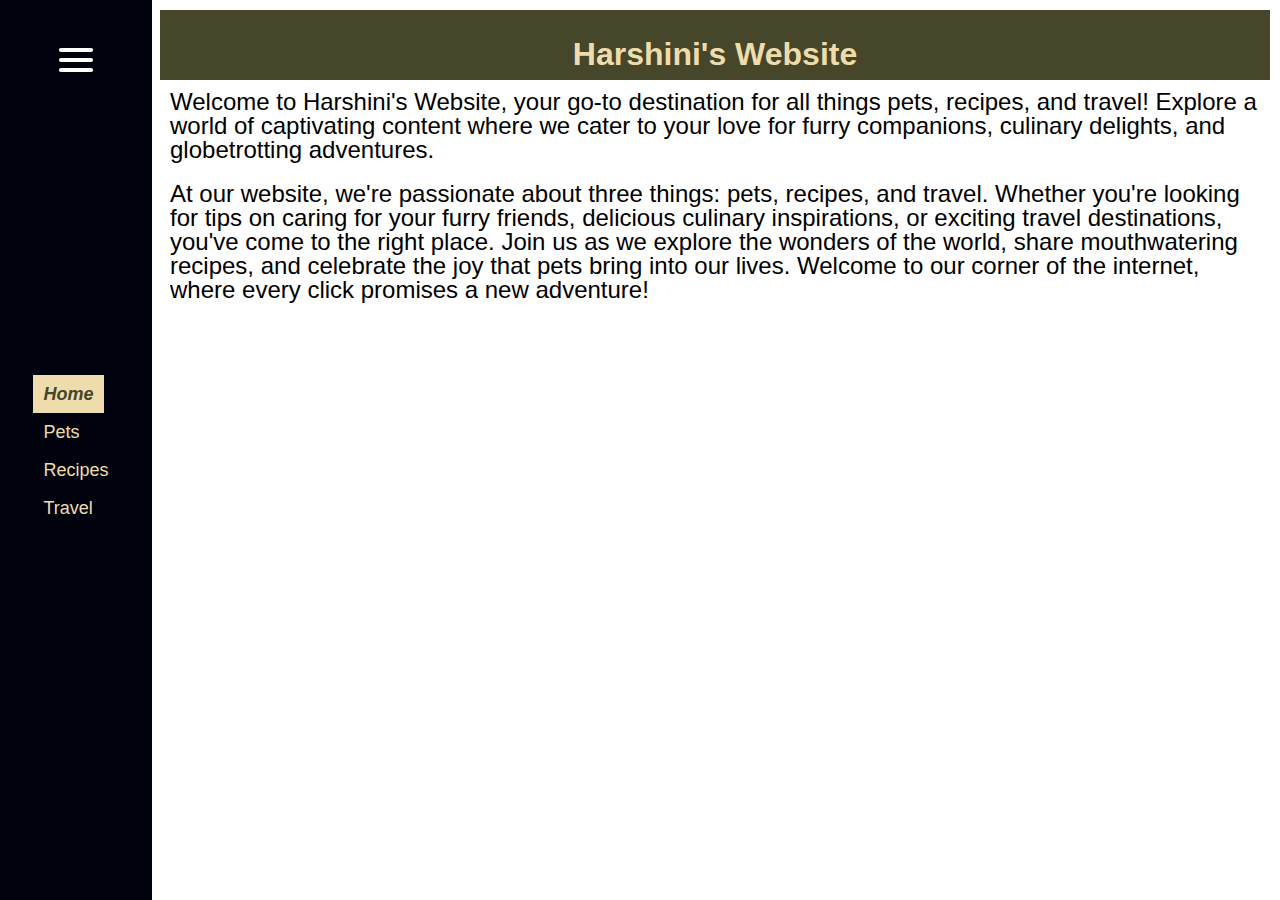
<file: index.html>
<!DOCTYPE html>
<html lang="en">
<head>
    <meta charset="UTF-8">
    <meta name="viewport" content="width=device-width, initial-scale=1.0">
    <title>Harshini's Website</title>
    <link rel="stylesheet" type="text/css" href="css/html5reset.css">
    <link rel="stylesheet" type="text/css" href="css/stylesheet.css">
</head>
<body>
    <a class = "offpage" href = "#main">Skip to Main Content</a>
    <header>
        <nav>
            <button type="button" class="icon">
                <img src="images/icon.svg" alt = "toggle button"/>
            </button>
            <ul>
                <li><a class = "active" href = "index.html">Home</a></li>
                <li><a href = "pets.html">Pets</a></li>
                <li><a href = "recipes.html">Recipes</a></li>
                <li><a href = "travel.html">Travel</a></li>
            </ul>
        </nav>
    </header>
    <main id="main">
        <div class = "scrolling-container">
        <h1>Harshini's Website</h1>
    </div>
        <div>
            <p>Welcome to Harshini's Website, your go-to destination for all things pets, recipes, and travel! Explore a world of captivating content where we cater to your love for furry companions, culinary delights, and globetrotting adventures. </p>
        </div>

        <div>
            <p>At our website, we're passionate about three things: pets, recipes, and travel. Whether you're looking for tips on caring for your furry friends, delicious culinary inspirations, or exciting travel destinations, you've come to the right place. Join us as we explore the wonders of the world, share mouthwatering recipes, and celebrate the joy that pets bring into our lives. Welcome to our corner of the internet, where every click promises a new adventure!</p>
        </div>
    </main>
    <script src="js/script.js"></script>
</body>
</html>
</file>
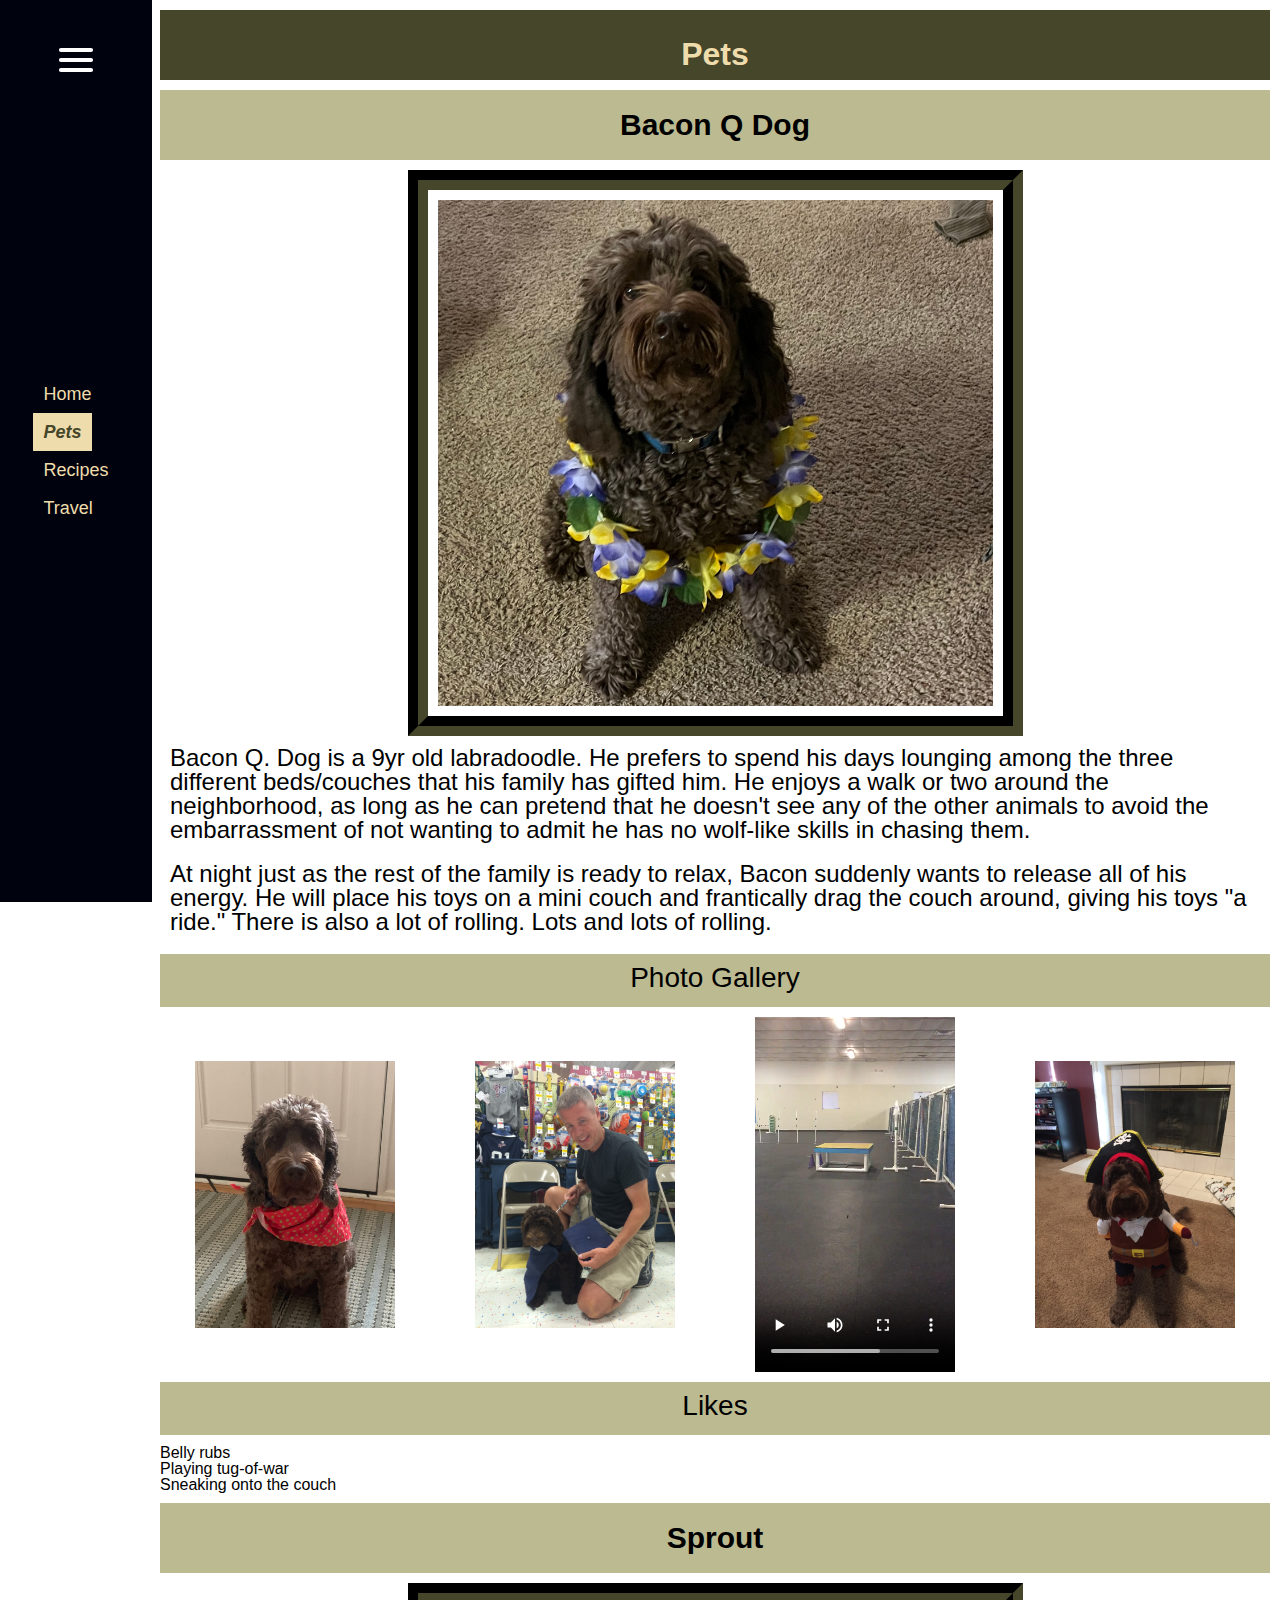
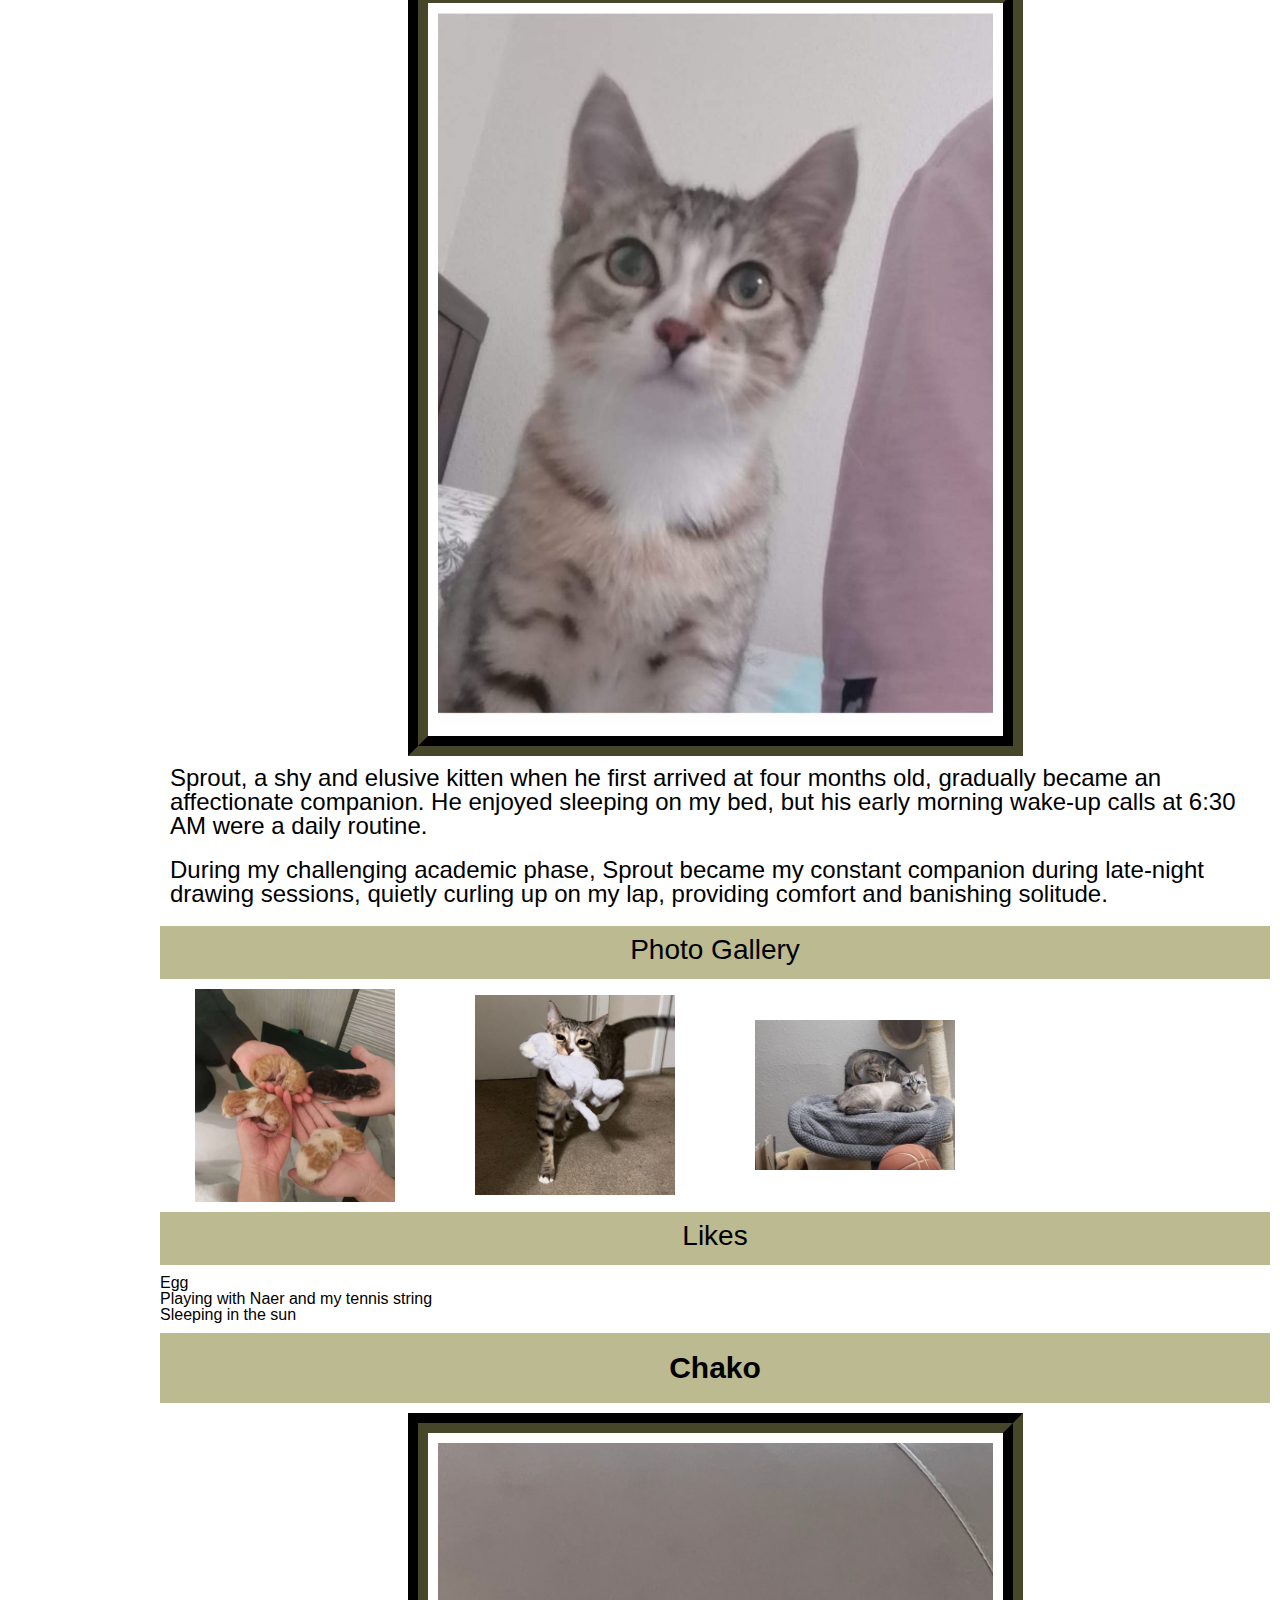
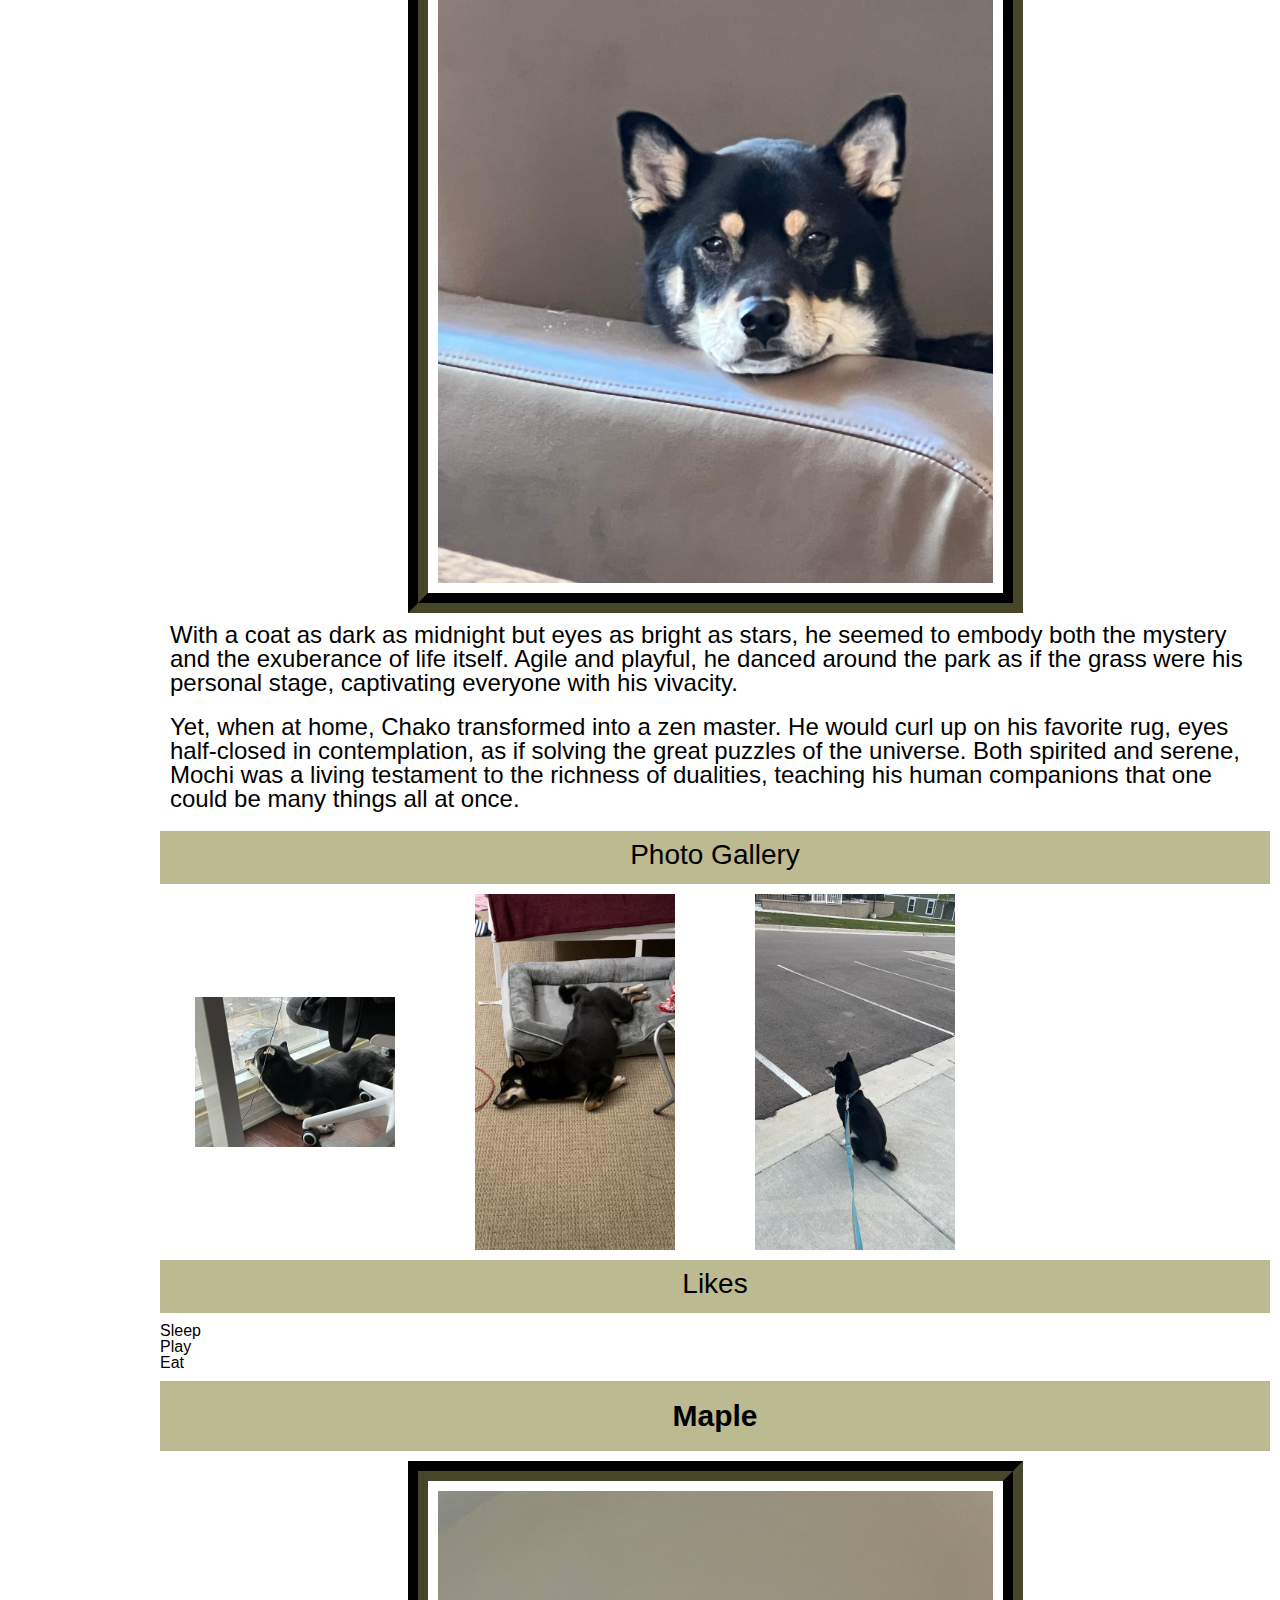
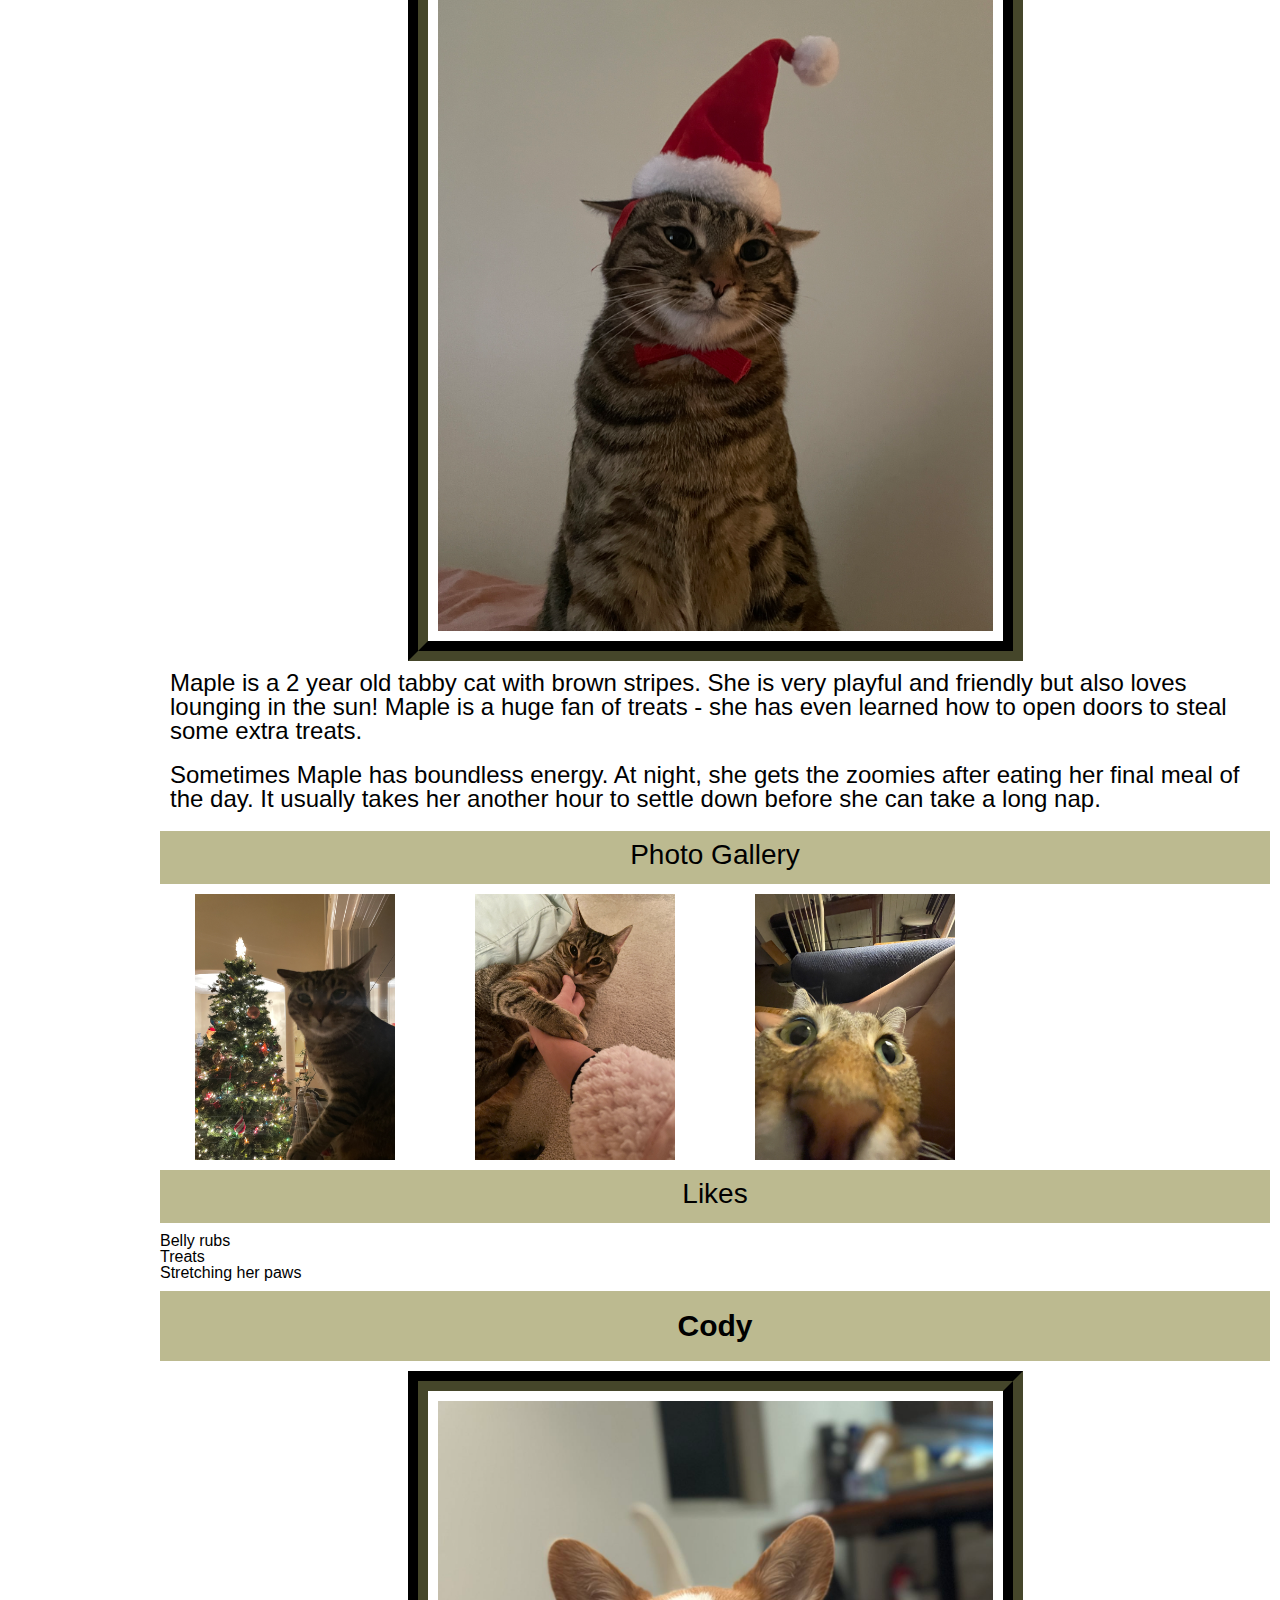
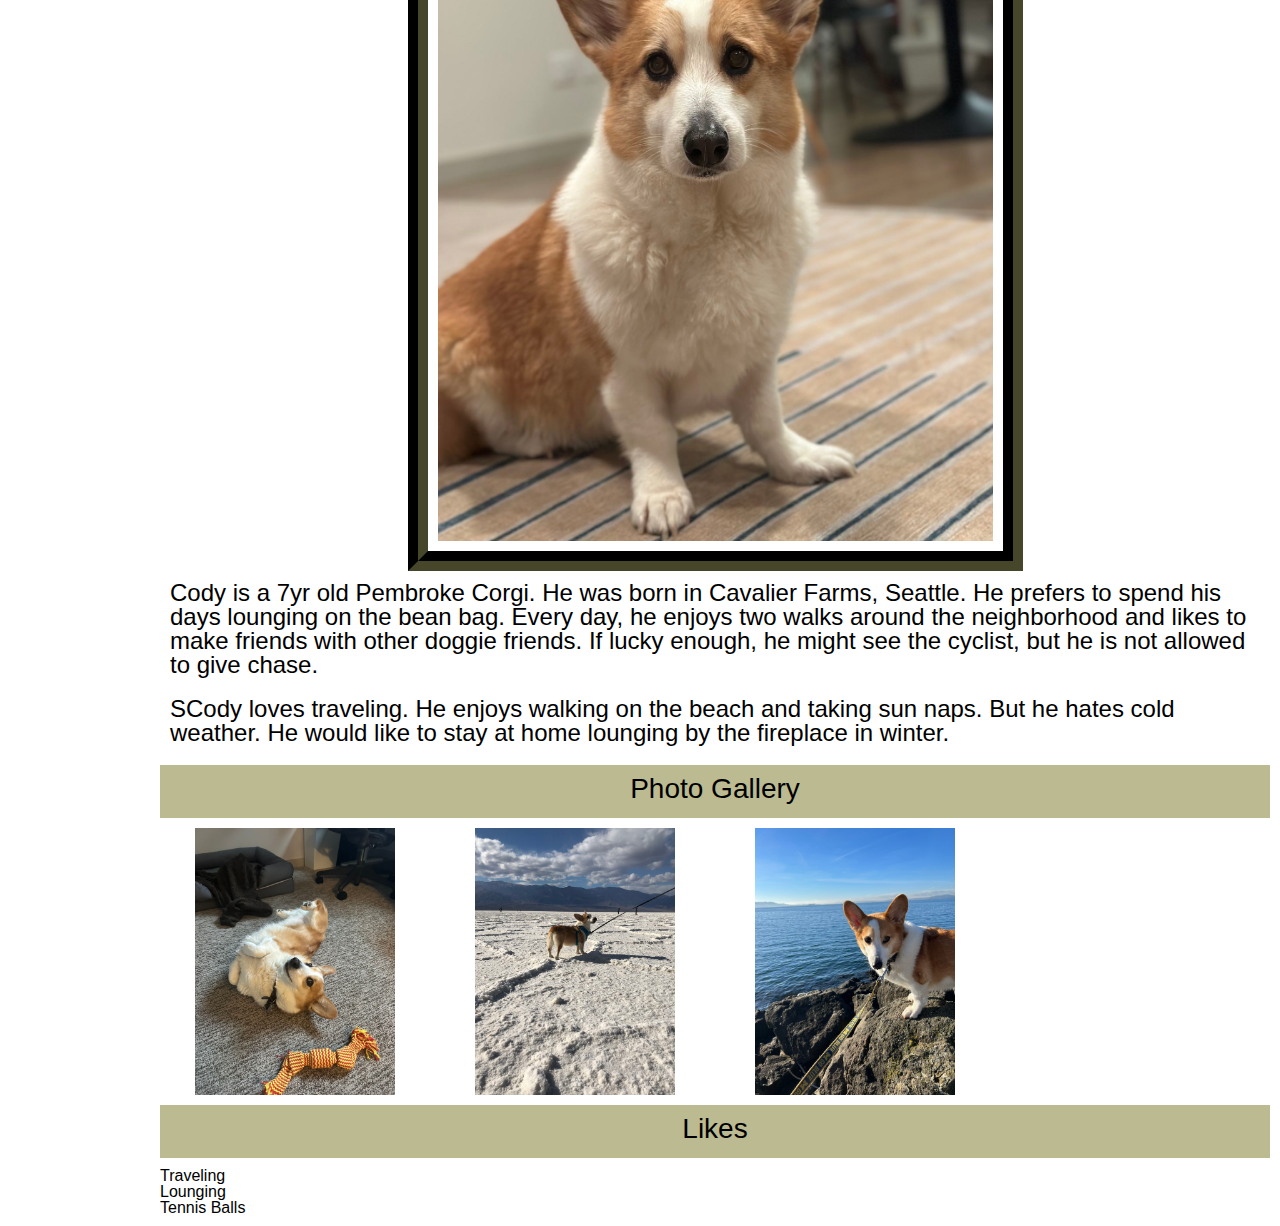
<file: pets.html>
<!DOCTYPE html>
<html lang="en">
<head>
    <meta charset="UTF-8">
    <meta name="viewport" content="width=device-width, initial-scale=1.0">
    <title>Pets</title>
    <link rel="stylesheet" type="text/css" href="css/html5reset.css">
    <link rel="stylesheet" type="text/css" href="css/stylesheet.css">
</head>
<body>
    <a class = "offpage" href = "#main">Skip to Main Content</a>
    <header>
        <nav>
            <button type="button" class="icon">
                <img src="images/icon.svg" alt = "toggle button"/>
            </button>
            <ul>
                <li><a href = "index.html">Home</a></li>
                <li><a class = "active" href = "pets.html">Pets</a></li>
                <li><a href = "recipes.html">Recipes</a></li>
                <li><a href = "travel.html">Travel</a></li>
            </ul>
        </nav>
    </header>
    <main id="main">
        <div class = "scrolling-container">
            <h1>Pets</h1>
        </div>
        <div>
            <h2>Bacon Q Dog</h2>
            <img src="images/bacon.jpg" width = "400" alt="Brown labradoodle wearing colorful lei" class = "centerimgs">

            <p>Bacon Q. Dog is a 9yr old labradoodle. He prefers to spend his days lounging among the three different beds/couches that his family has gifted him. He enjoys a walk or two around the neighborhood, as long as he can pretend that he doesn't see any of the other animals to avoid the embarrassment of not wanting to admit he has no wolf-like skills in chasing them.</p> 
            <p>At night just as the rest of the family is ready to relax, Bacon suddenly wants to release all of his energy. He will place his toys on a mini couch and frantically drag the couch around, giving his toys "a ride." There is also a lot of rolling. Lots and lots of rolling.</p>
            <h3>Photo Gallery</h3>
            <div class="grid-discussion">
                <img src="images/bacon_bandana.JPG" width ="200" alt = "Brown labradoodle wearing an orange bandana">
                <img src="images/bacon_graduation.JPG"  width ="200" alt="Small labradoodle puppy wearing a graduation cap and gown">
                <video width="200"  controls>
                    <source src="images/bacon_agility.mov">
                    Your browser does not support the video tag.  This was a video of a girl and dog demonstrating a sit and stay procedure
                </video>
                <img src="images/bacon_halloween.JPG"  width ="200" alt="Brown labradoodle wearing a pirate costume">
            </div>
            <h3>Likes</h3>
            <ul>
                <li>Belly rubs</li>
                <li>Playing tug-of-war</li>
                <li>Sneaking onto the couch</li>
            </ul>
            <!-- Jackie Wolf -->
        
        </div>
        <div>
            <h2>Sprout</h2>
            <img src="images/sprout.jpg" width = "400" alt="This is Sprout as a kitten, in the new home, in their first photo together with Kai" class = "centerimgs">
            <p>Sprout, a shy and elusive kitten when he first arrived at four months old, gradually became an affectionate companion. He enjoyed sleeping on my bed, but his early morning wake-up calls at 6:30 AM were a daily routine.</p> 
            <p>During my challenging academic phase, Sprout became my constant companion during late-night drawing sessions, quietly curling up on my lap, providing comfort and banishing solitude.</p>
            <h3>Photo Gallery</h3>
            <div class="grid-discussion">
            <img src="images/Sprout_Baby.jpg" width ="200" alt = "Photos of Sprout when he was born with his siblings  ">
            <img src="images/Sprout_toy.jpg"  width ="200" alt="He likes to share his favorite toy with me, carrying it and offering it to me.">
            <img src="images/Sprout_withnaer.jpg"  width ="200" alt="He enjoys playing together with his good friend Naer">
            </div>
            <h3>Likes</h3>
            <ul>
                <li>Egg</li>
                <li>Playing with Naer and my tennis string</li>
                <li>Sleeping in the sun</li>
            </ul>
            <!--Kai Liu and Mengkun-->
        </div>
        <div>
            <h2>Chako</h2>
            <img src="images/Chako1.jpg" width = "400" alt="Black and Tan color Shiba Inu" class = "centerimgs">
            <p>With a coat as dark as midnight but eyes as bright as stars, he seemed to embody both the mystery and the exuberance of life itself. Agile and playful, he danced around the park as if the grass were his personal stage, captivating everyone with his vivacity.</p> 
            <p>Yet, when at home, Chako transformed into a zen master. He would curl up on his favorite rug, eyes half-closed in contemplation, as if solving the great puzzles of the universe. Both spirited and serene, Mochi was a living testament to the richness of dualities, teaching his human companions that one could be many things all at once.</p>
            <h3>Photo Gallery</h3>
            <div class="grid-discussion">
            <img src="images/Chako2.jpg" width ="200" alt = "Chako is lazy but still wants to look outside.">
            <img src="images/Chako3.jpg"  width ="200" alt="Chako is so tired and he is having a good night's sleep.">
            <img src="images/Chako4.jpg"  width ="200" alt="Chako doesn't want to move, so he sits there and watches.">
            </div>
            <h3>Likes</h3>
            <ul>
                <li>Sleep</li>
                <li>Play</li>
                <li>Eat</li>
            </ul>
        </div>
        <div>
            <h2>Maple</h2>
            <img src="images/maple_santa.JPG" width = "400" alt="Brown striped tabby wearing a santa hat." class = "centerimgs">
            <p>Maple is a 2 year old tabby cat with brown stripes. She is very playful and friendly but also loves lounging in the sun! Maple is a huge fan of treats - she has even learned how to open doors to steal some extra treats.</p> 
            <p>Sometimes Maple has boundless energy. At night, she gets the zoomies after eating her final meal of the day. It usually takes her another hour to settle down before she can take a long nap.</p>
            <h3>Photo Gallery</h3>
            <div class="grid-discussion">
            <img src="images/maple_christmas.JPG" width ="200" alt = "Maple posing with the christmas tree">
            <img src="images/maple_playing.JPG"  width ="200" alt="Playing with maple">
            <img src="images/maple_selfie.JPG"  width ="200" alt="Selfie of maple">
            </div>
            <h3>Likes</h3>
            <ul>
                <li>Belly rubs</li>
                <li>Treats</li>
                <li>Stretching her paws</li>
            </ul>
        </div>
        <div>
            <h2>Cody</h2>
            <img src="images/cody.jpg" width = "400" alt="Cody at home." class = "centerimgs">
            <p>Cody is a 7yr old Pembroke Corgi. He was born in Cavalier Farms, Seattle. He prefers to spend his days lounging on the bean bag. Every day, he enjoys two walks around the neighborhood and likes to make friends with other doggie friends. If lucky enough, he might see the cyclist, but he is not allowed to give chase.</p> 
            <p>SCody loves traveling. He enjoys walking on the beach and taking sun naps. But he hates cold weather. He would like to stay at home lounging by the fireplace in winter.</p>
            <h3>Photo Gallery</h3>
            <div class="grid-discussion">
            <img src="images/cody_play.jpg" width ="200" alt = "Cody lying on the ground making faces.">
            <img src="images/cody_deathvalley.jpg"  width ="200" alt="Cody visiting Badwater Basin in Death Valley National Park.">
            <img src="images/cody_sea.jpg"  width ="200" alt="Cody having a walk by the sea.">
            </div>
            <h3>Likes</h3>
            <ul>
                <li>Traveling</li>
                <li>Lounging</li>
                <li>Tennis Balls</li>
            </ul>
        </div>
    </main>
    <script src="js/script.js"></script>
</body>
</html>
</file>
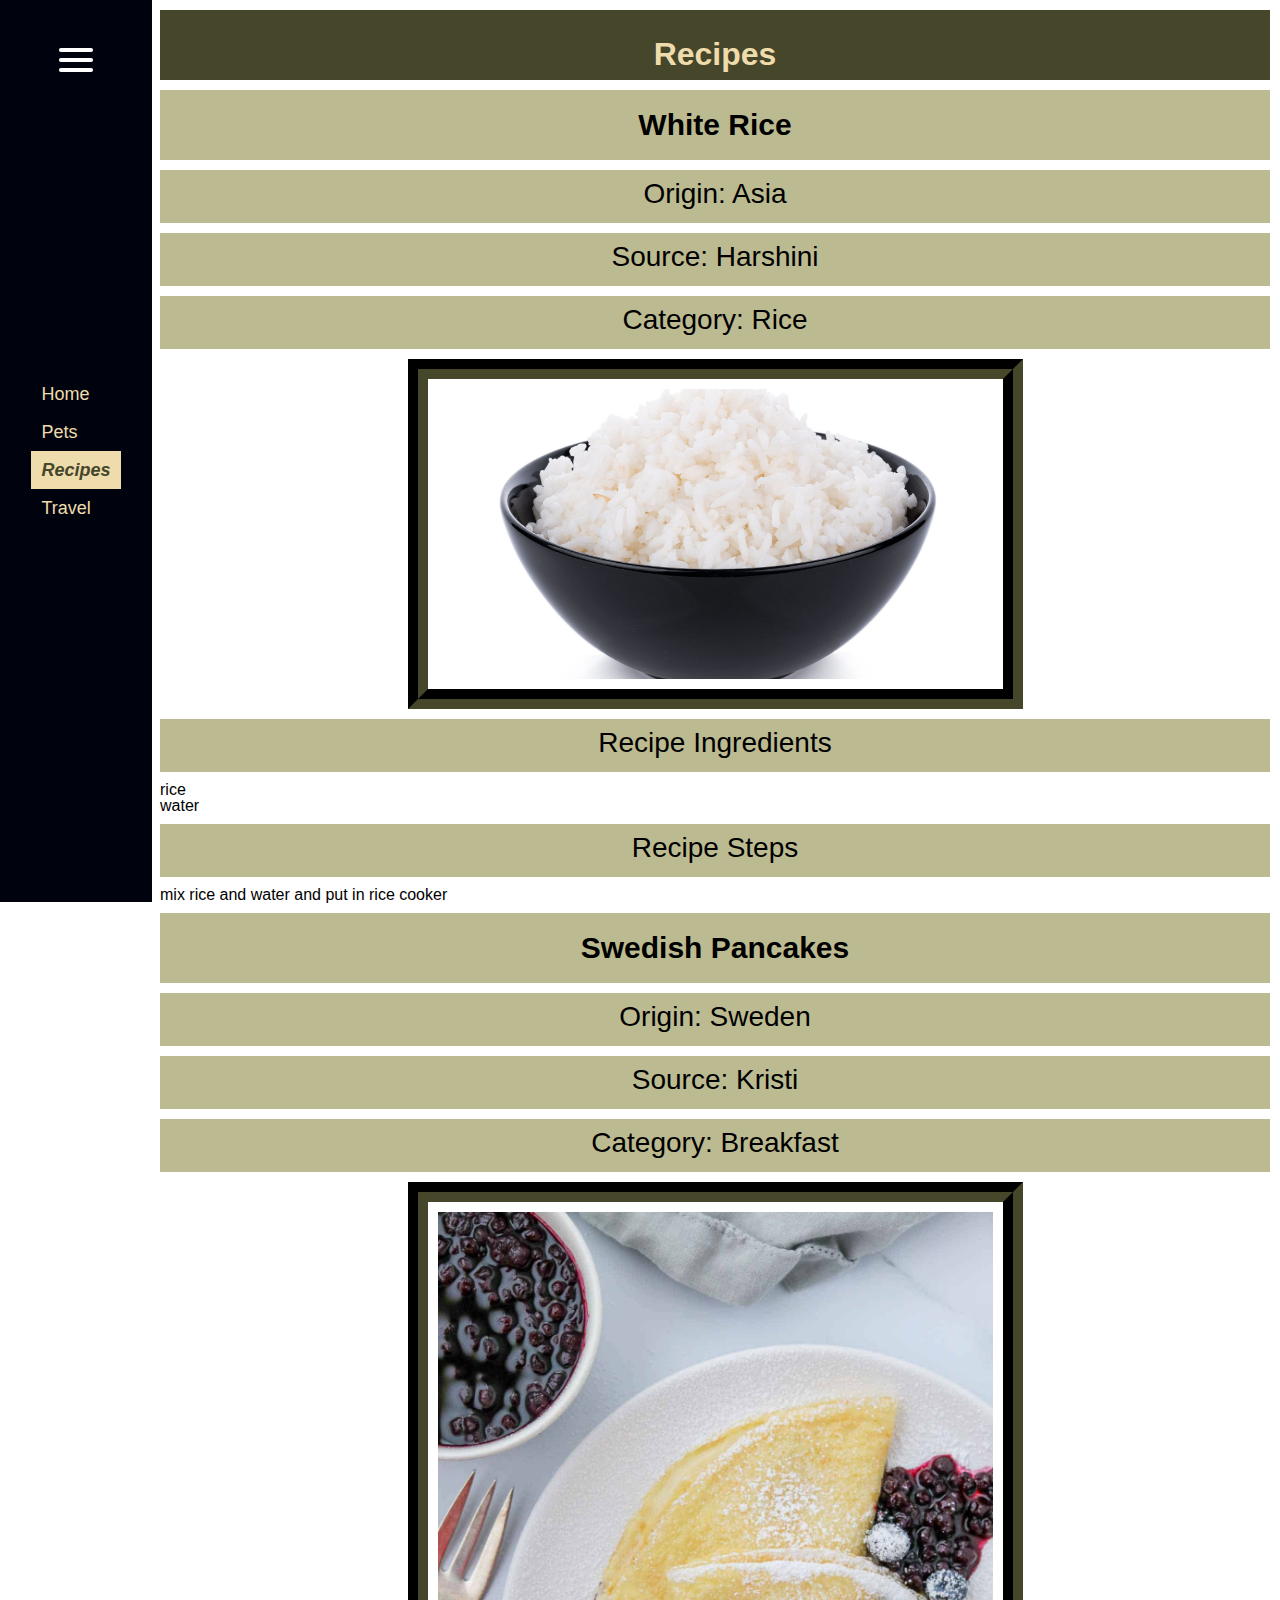
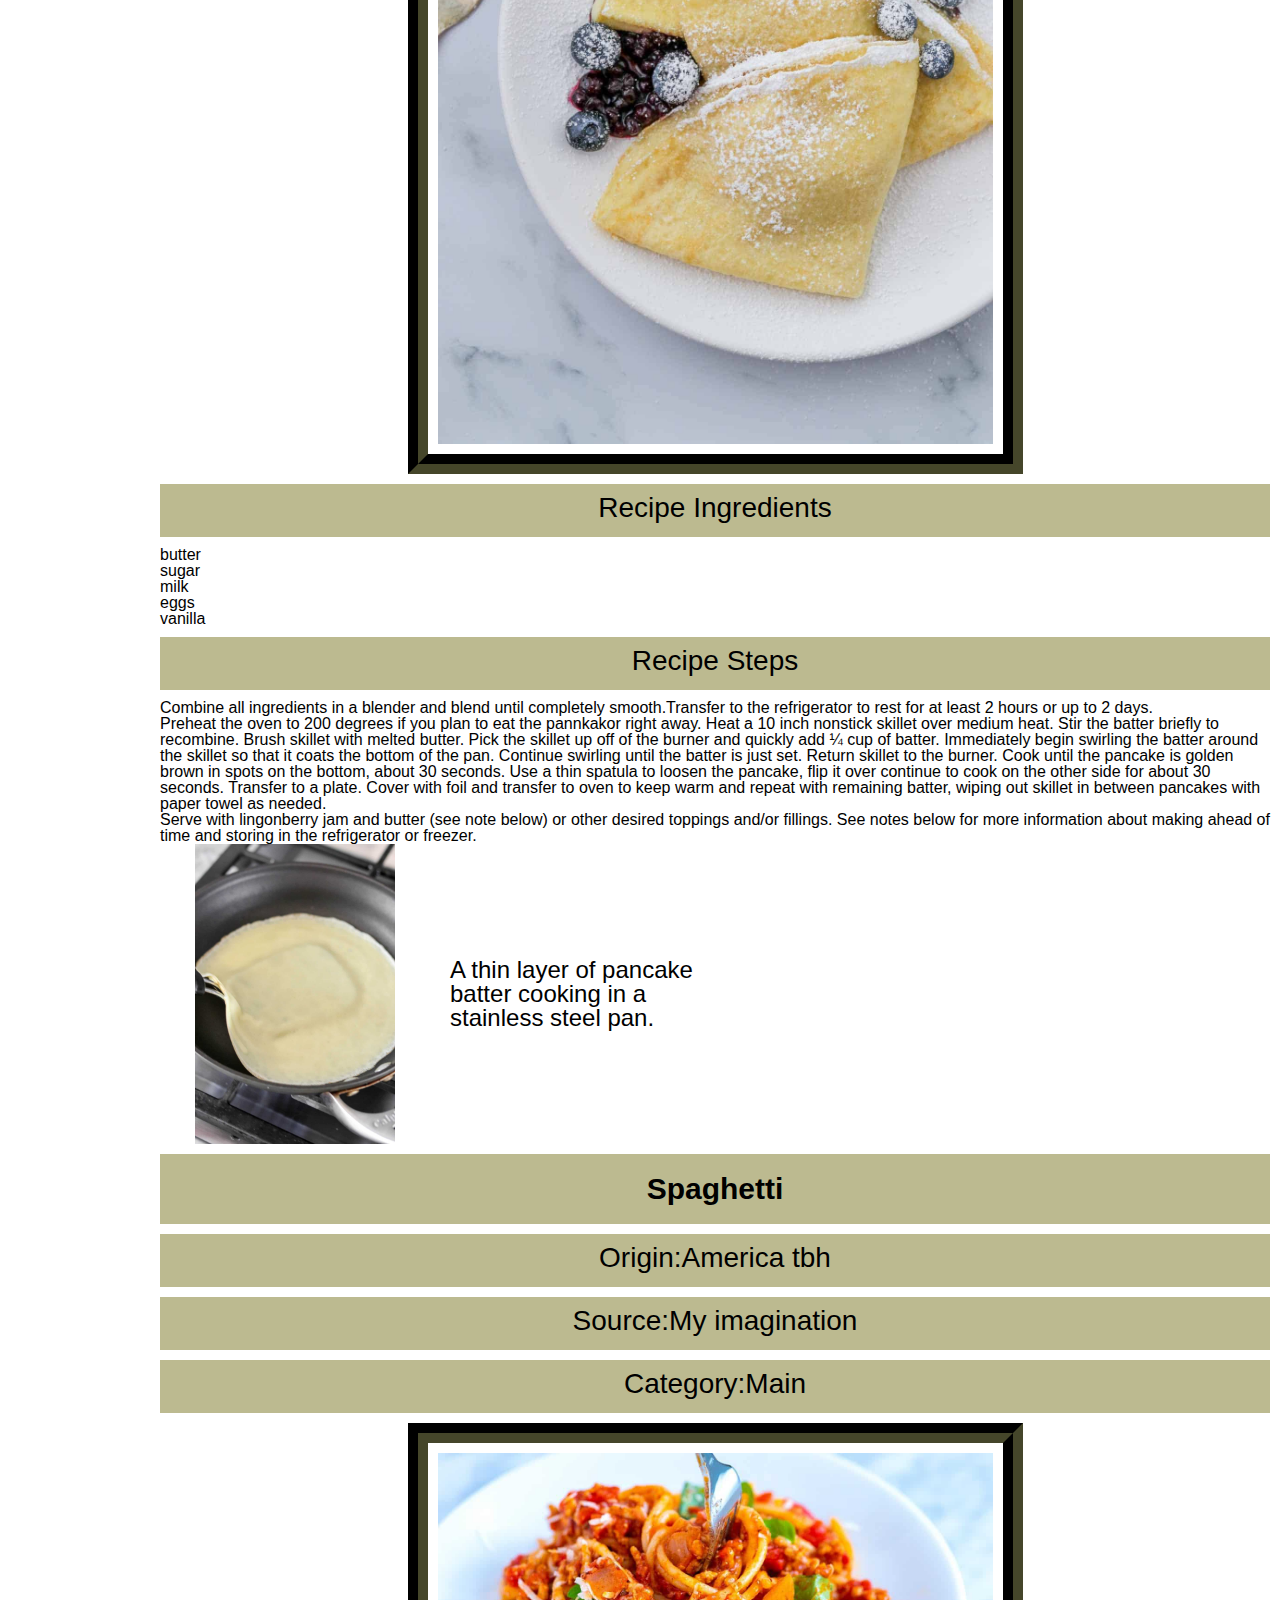
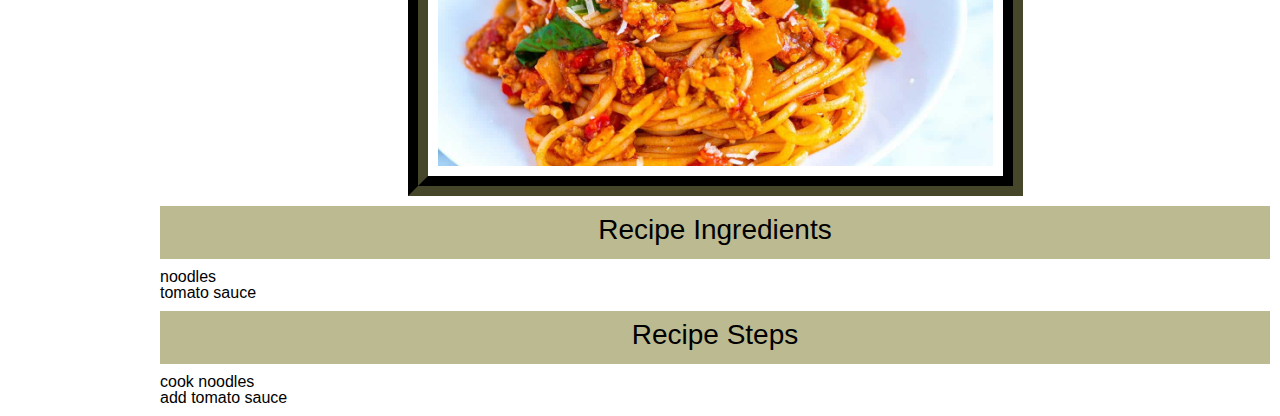
<file: recipes.html>
<!DOCTYPE html>
<html lang="en">
<head>
    <meta charset="UTF-8">
    <meta name="viewport" content="width=device-width, initial-scale=1.0">
    <title>Recipes</title>
    <link rel="stylesheet" type="text/css" href="css/html5reset.css">
    <link rel="stylesheet" type="text/css" href="css/stylesheet.css">
</head>
<body>
    <a class = "offpage" href = "#main">Skip to Main Content</a>
    <header>
        <nav>
            <button type="button" class="icon">
                <img src="images/icon.svg" alt = "toggle button"/>
            </button>
            <ul>
                <li><a href = "index.html">Home</a></li>
                <li><a href = "pets.html">Pets</a></li>
                <li><a class = "active" href = "recipes.html">Recipes</a></li>
                <li><a href = "travel.html">Travel</a></li>
            </ul>
        </nav>
        
    </header>
    <main id="main">
    <div class = "scrolling-container">
        <h1>Recipes</h1>
        </div>
        <div>
            <h2>White Rice</h2>
            <h3>Origin: Asia</h3>
            <h3>Source: Harshini</h3>
            <h3>Category: Rice</h3>
            <img src="images/rice.jpeg" width ="200" alt = "white rice" class="centerimgs">
            <h3>Recipe Ingredients</h3>
            <ul>
                <li>
                    rice
                </li>
                <li>water</li>
            </ul>
            <h3>Recipe Steps</h3>
            <ul>
                <li>mix rice and water and put in rice cooker</li>
            </ul>
        </div>

        <div>
            <h2>Swedish Pancakes</h2>
            <h3>Origin: Sweden</h3>
            <h3>Source: Kristi</h3>
            <h3>Category: Breakfast</h3>
            <img src="images/swedish-pancakes-platted.jpeg" width ="200" alt = "swedish pancakes" class="centerimgs">
            <h3>Recipe Ingredients</h3>
            <ul>
                <li>butter</li>
                <li>sugar</li>
                <li>milk</li>
                <li>eggs</li>
                <li>vanilla</li>
            </ul>
            <h3>Recipe Steps</h3>
            <ul>
                <li> Combine all ingredients in a blender and blend until completely smooth.Transfer to the refrigerator to rest for at least 2 hours or up to 2 days.</li>
                <li> Preheat the oven to 200 degrees if you plan to eat the pannkakor right away.  Heat a 10 inch nonstick skillet over medium heat.  Stir the batter briefly to recombine. Brush skillet with melted butter.  Pick the skillet up off of the burner and quickly add ¼ cup of batter. Immediately begin swirling the batter around the skillet so that it coats the bottom of the pan.  Continue swirling until the batter is just set.  Return skillet to the burner. Cook until the pancake is golden brown in spots on the bottom, about 30 seconds. Use a thin spatula to loosen the pancake, flip it over continue to cook on the other side for about 30 seconds.  Transfer to a plate. Cover with foil and transfer to oven to keep warm and repeat with remaining batter, wiping out skillet in between pancakes with paper towel as needed.</li>
                <li>Serve with lingonberry jam and butter (see note below) or other desired toppings and/or fillings. See notes below for more information about making ahead of time and storing in the refrigerator or freezer.</li>
            </ul>
            <div class="grid-discussion">
            <img src="images/swedish-pancakes-pan.jpeg" width ="200" alt = "process pic">
            <p> A thin layer of pancake batter cooking in a stainless steel pan.</p>
            </div>
        </div>
        <div>
            <h2>Spaghetti</h2>
            <h3>Origin:America tbh</h3>
            <h3>Source:My imagination</h3>
            <h3>Category:Main</h3>
            <img src="images/Spaghetti.jpeg" width ="200" alt = "spaghetti" class="centerimgs">
            <h3>Recipe Ingredients</h3>
            <ul>
                <li>noodles</li>
                <li>tomato sauce</li>
            </ul>
            <h3>Recipe Steps</h3>
            <ul>
                <li>cook noodles</li>
                <li>add tomato sauce</li>
            </ul>
        </div>    
            <!-- Jackie Wolf -->
    
    </main>
    <script src="js/script.js"></script>
</body>
</html>
</file>
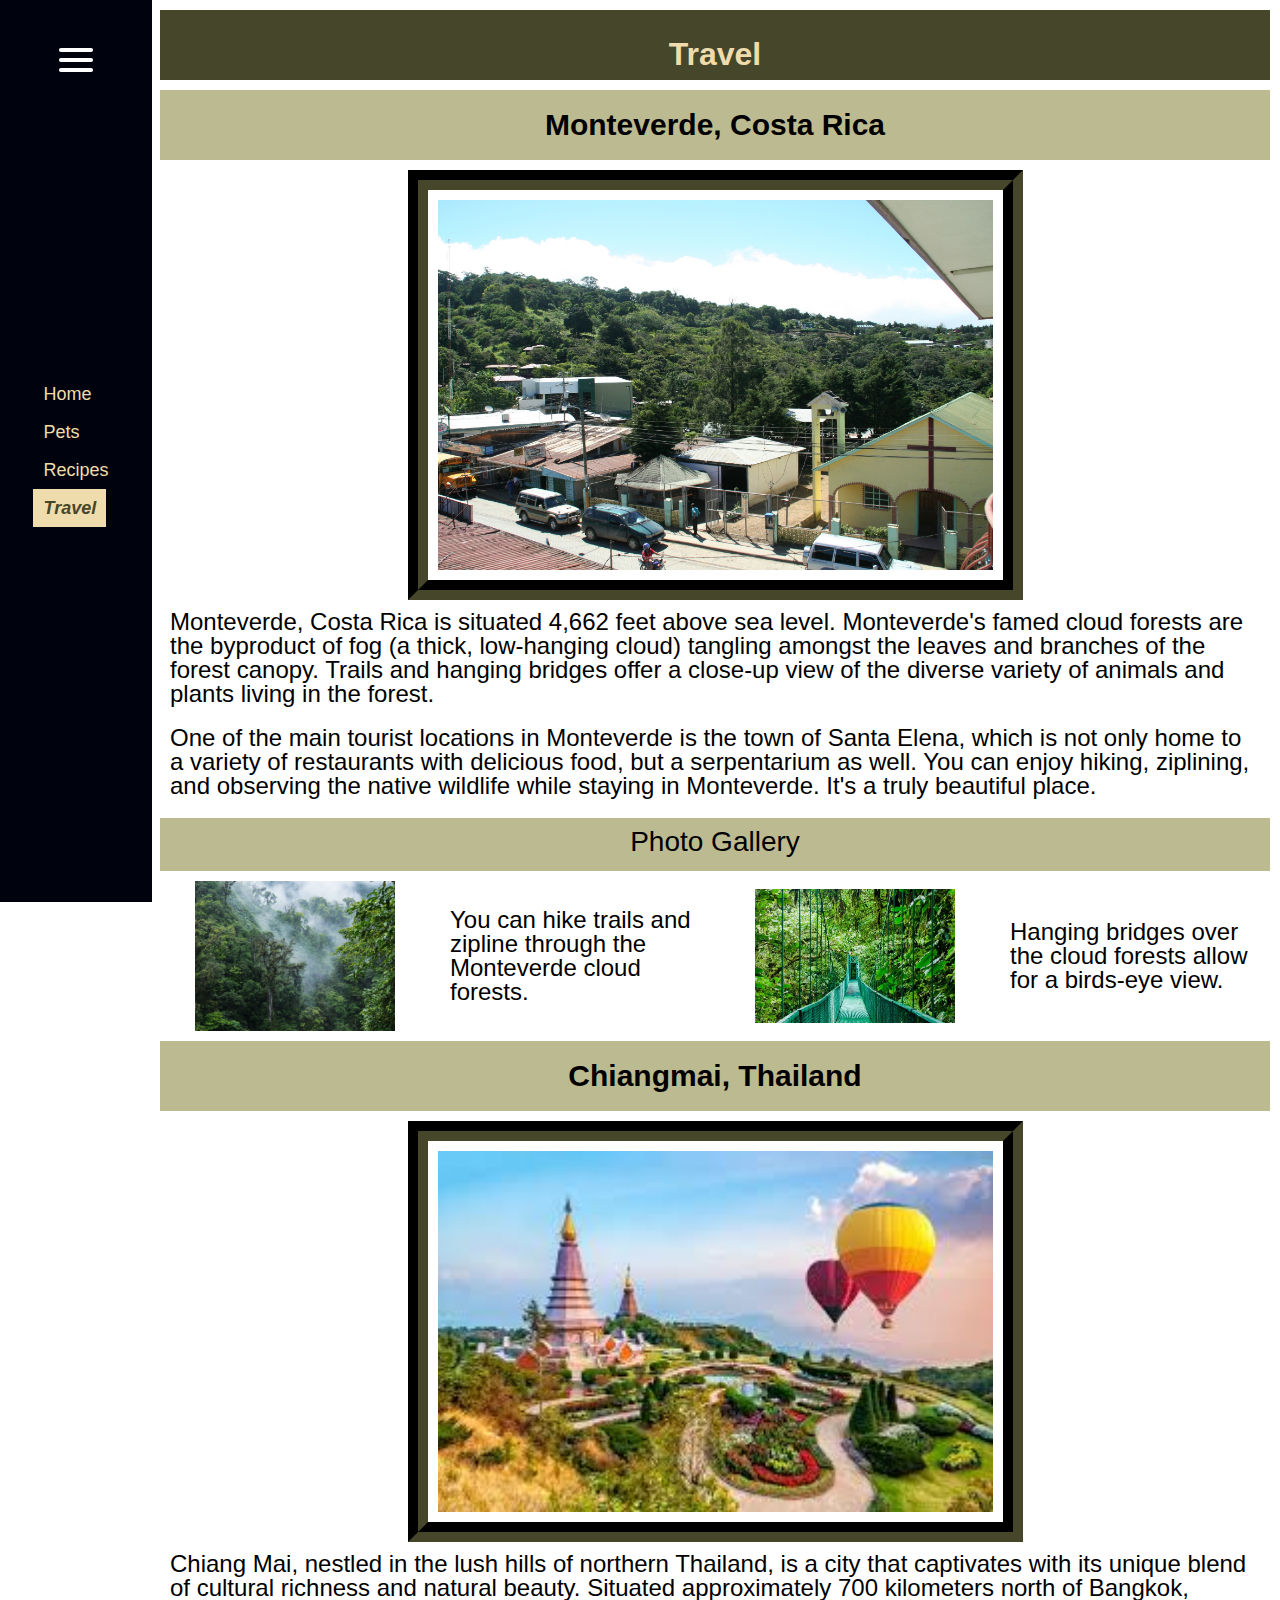
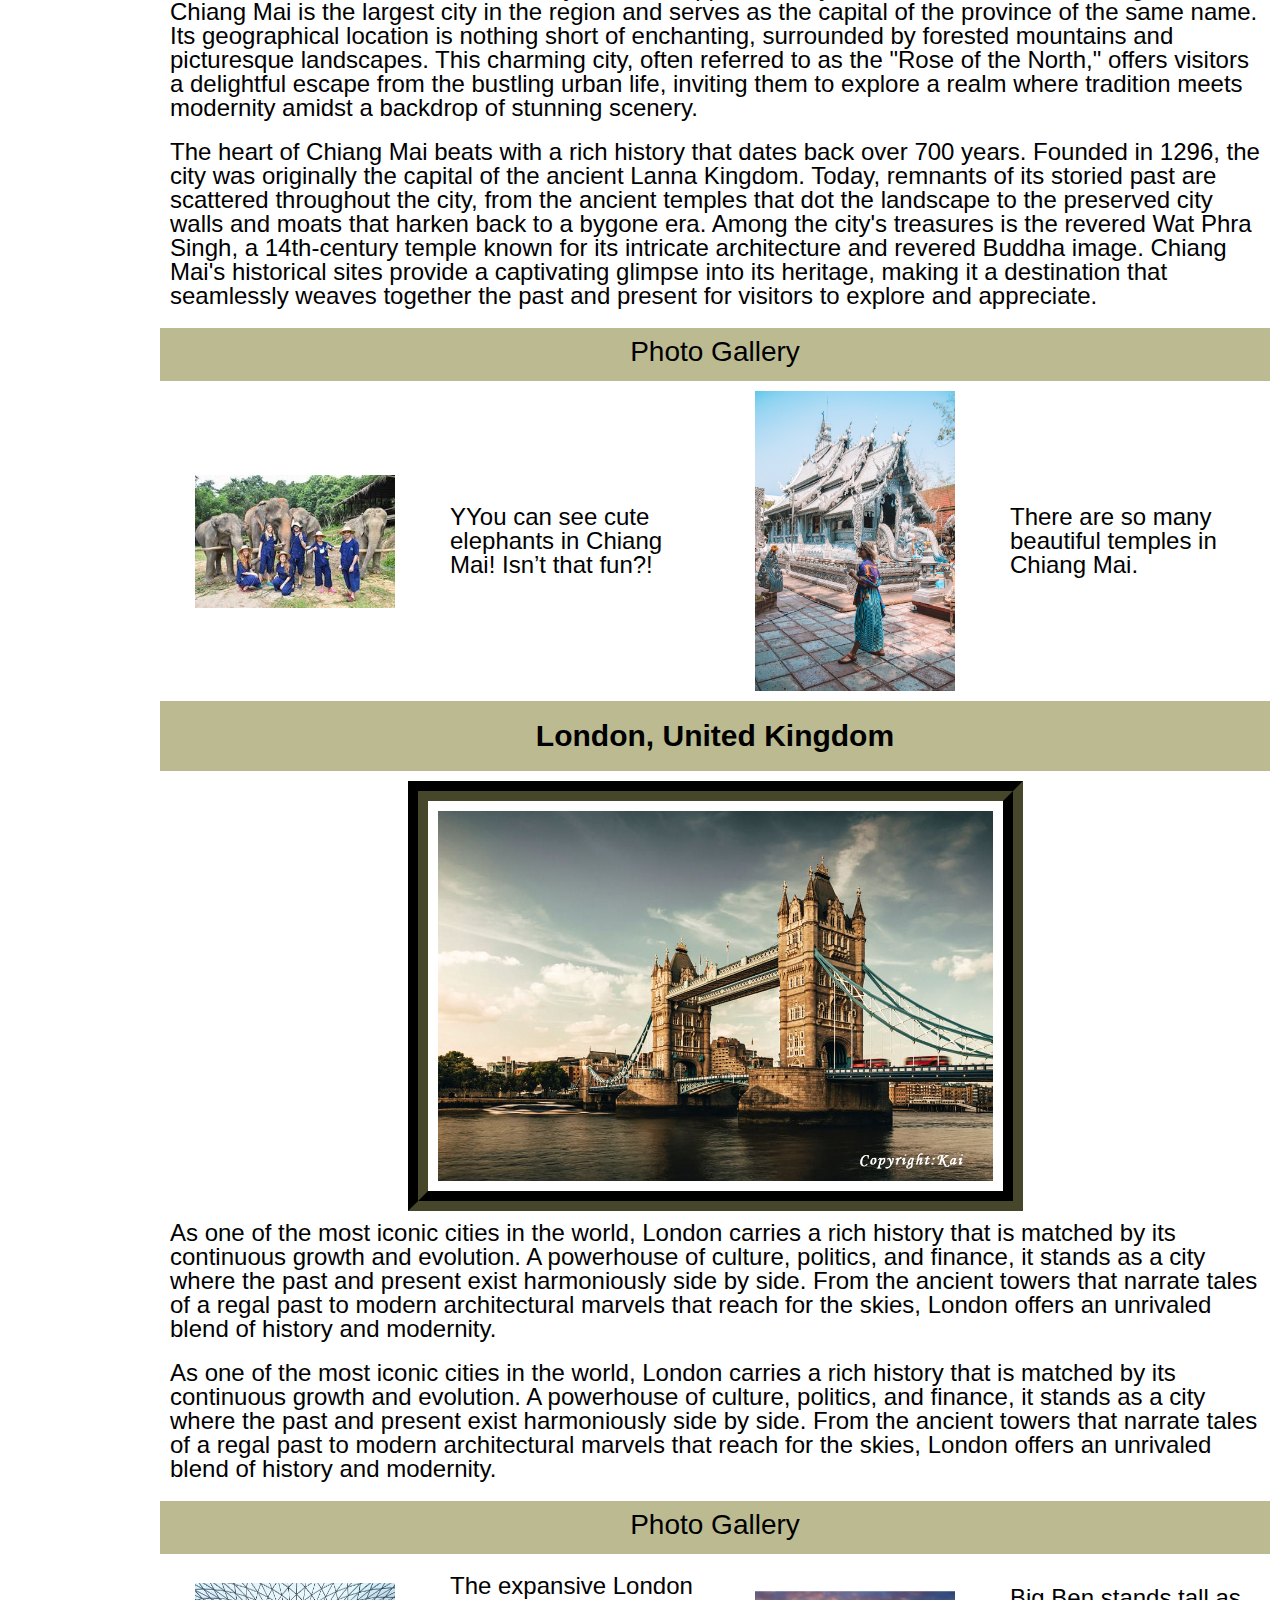
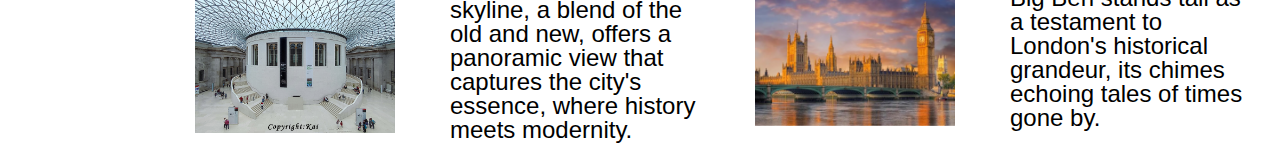
<file: travel.html>
<!DOCTYPE html>
<html lang="en">
<head>
    <meta charset="UTF-8">
    <meta name="viewport" content="width=device-width, initial-scale=1.0">
    <title>Travel</title>
    <link rel="stylesheet" type="text/css" href="css/html5reset.css">
    <link rel="stylesheet" type="text/css" href="css/stylesheet.css">
</head>
<body>
    <a class = "offpage" href = "#main">Skip to Main Content</a>
    <header>
        <nav>
            <button type="button" class="icon">
                <img src="images/icon.svg" alt = "toggle button"/>
            </button>
            <ul>
                <li><a href = "index.html">Home</a></li>
                <li><a href = "pets.html">Pets</a></li>
                <li><a href = "recipes.html">Recipes</a></li>
                <li><a class = "active" href = "travel.html">Travel</a></li>
            </ul>
        </nav>
        
    </header>
    <main id="main">
        <div class = "scrolling-container">
            <h1>Travel</h1>
            </div>
        <div>
            <h2>Monteverde, Costa Rica</h2>
            <img src="images/Monteverde_skyline.jpeg" width = "400" alt="Monteverde Skyline" class="centerimgs">

            <p>Monteverde, Costa Rica is situated 4,662 feet above sea level. Monteverde's famed cloud forests are the byproduct of fog (a thick, low-hanging cloud) tangling amongst the leaves and branches of the forest canopy. Trails and hanging bridges offer a close-up view of the diverse variety of animals and plants living in the forest.</p> 
            <p>One of the main tourist locations in Monteverde is the town of Santa Elena, which is not only home to a variety of restaurants with delicious food, but a serpentarium as well. You can enjoy hiking, ziplining, and observing the native wildlife while staying in Monteverde. It's a truly beautiful place.</p>
            <h3>Photo Gallery</h3>
            <div class="grid-discussion">
            <img src="images/Monteverde_cloud_forest.jpeg" width ="200" alt = "Clouds rolling through a line of trees.">
            <p>You can hike trails and zipline through the Monteverde cloud forests.</p>
            <img src="images/Monteverde_hanging_bridges.jpeg"  width ="200" alt="An image of a bridge hanging above the cloud forest canopy in Monteverde.">
            <p>Hanging bridges over the cloud forests allow for a birds-eye view.</p>
            </div>
        </div>
        <div>
            <h2>Chiangmai, Thailand</h2>
            <img src="images/chiangmai1.jpeg" width = "400" alt="Chiangmai Skyline" class ="centerimgs">
            <p>Chiang Mai, nestled in the lush hills of northern Thailand, is a city that captivates with its unique blend of cultural richness and natural beauty. Situated approximately 700 kilometers north of Bangkok, Chiang Mai is the largest city in the region and serves as the capital of the province of the same name. Its geographical location is nothing short of enchanting, surrounded by forested mountains and picturesque landscapes. This charming city, often referred to as the "Rose of the North," offers visitors a delightful escape from the bustling urban life, inviting them to explore a realm where tradition meets modernity amidst a backdrop of stunning scenery.
            </p> 
            <p>The heart of Chiang Mai beats with a rich history that dates back over 700 years. Founded in 1296, the city was originally the capital of the ancient Lanna Kingdom. Today, remnants of its storied past are scattered throughout the city, from the ancient temples that dot the landscape to the preserved city walls and moats that harken back to a bygone era. Among the city's treasures is the revered Wat Phra Singh, a 14th-century temple known for its intricate architecture and revered Buddha image. Chiang Mai's historical sites provide a captivating glimpse into its heritage, making it a destination that seamlessly weaves together the past and present for visitors to explore and appreciate.
            </p>
            <h3>Photo Gallery</h3>
            <div class="grid-discussion">
            <img src="images/chiangmai2.jpeg" width ="200" alt = "several elephants and smiley volunteers in the forest">
            <p>YYou can see cute elephants in Chiang Mai! Isn’t that fun?!</p>
            <img src="images/chiangmai3.jpeg"  width ="200" alt="ancient temple of Chiang Mai">
            <p>There are so many beautiful temples in Chiang Mai.</p>
            </div>
        </div>
        <div>
            <h2>London, United Kingdom</h2>
            <img src="images/London_City_View.jpg" width = "400" alt="London skyline" class = "centerimgs">
            <p>As one of the most iconic cities in the world, London carries a rich history that is matched by its continuous growth and evolution. A powerhouse of culture, politics, and finance, it stands as a city where the past and present exist harmoniously side by side. From the ancient towers that narrate tales of a regal past to modern architectural marvels that reach for the skies, London offers an unrivaled blend of history and modernity.</p> 
            <p>As one of the most iconic cities in the world, London carries a rich history that is matched by its continuous growth and evolution. A powerhouse of culture, politics, and finance, it stands as a city where the past and present exist harmoniously side by side. From the ancient towers that narrate tales of a regal past to modern architectural marvels that reach for the skies, London offers an unrivaled blend of history and modernity.</p>
            <h3>Photo Gallery</h3>
            <div class="grid-discussion">
            <img src="images/London_British_Museum.jpg" width ="200" alt = "The british museum">
            <p>The expansive London skyline, a blend of the old and new, offers a panoramic view that captures the city's essence, where history meets modernity.</p>
            <img src="images/London_Big_Ben.jpg"  width ="200" alt="Big ben">
            <p>Big Ben stands tall as a testament to London's historical grandeur, its chimes echoing tales of times gone by.</p>
            </div>
        </div>

    </main>
    <script src="js/script.js"></script>
</body>
</html>
</file>
<file: css/stylesheet.css>
.grid-discussion{
    display: grid;
    grid-template-columns: repeat(1, 1fr);
    justify-content: center;
    place-items: center;
    margin-left: auto;
    margin-right: auto;
    scroll-snap-type: y mandatory; 
    scrollbar-width: 5px;
    scrollbar-color: #EFDCAC #1ccd7d; 
    overflow-y: scroll; /
}

.grid-discussion > * {
    scroll-snap-align: center; /* Ensure each item snaps to the center */
}
nav{
    background-color: #00030e;
    overflow: hidden;
    padding: 1px;
    display: grid;
    grid-template-columns: repeat(auto-fit, minmax(100px, 1fr));
    align-items: center;
    color: #EFDCAC;
    justify-content: space-evenly;
    z-index: 999999;
}

nav a{
    float: left;
    color: #EFDCAC;
    text-align: center;
    padding: 10px;
    text-decoration: none;
    font-size: 20px;
}
nav a:hover{
    background-color: #bcba90;
    color: #00030e;
}
nav a.active{
    background-color: #EFDCAC;
    color: #45462a;
    font-weight: bolder;
    font-style: italic;
}

@media (prefers-reduced-motion: reduce) {
    img {
        animation-play-state: paused;
        visibility: hidden;
    }
    video {
        animation-play-state: paused;
        visibility: hidden;
    }
    h1 {
        animation: none; /* Turn off animation */
    }
}

h1{
    padding: 10px;
    font-size: 30px;
    background-color: #45462a;
    color: #EFDCAC;
    font-weight: bold;
    text-align: center;
    margin: 0;
    white-space: nowrap;
    animation: scroll 10s linear infinite;
}

.scrolling-container{
    width: 100%;
    overflow: hidden;
    position: relative;
    background-color: #45462a;
    /* margin: 5px 0; */
}

@keyframes scroll {
    0% {
        transform: translateX(-100%);
    }
    100% {
        transform: translateX(100%);
    }
}

h2{
    font-weight: bolder;
    font-size: 25px;
    padding: 5px;
    text-align: center;
    background-color: #bcba90;
    margin: 10px 0;
}
h3{
    font-size: large;
    padding: 10px 0 15px 0;
    text-align: center;
    background-color: #bcba90;
    margin-top: 10px;
    margin-bottom: 10px;
}

body{
    font-family: 'Segoe UI', Tahoma, Verdana, sans-serif;
    padding: 10px;
}

p{
    font-size: 24px;
    padding: 10px;
}
footer{
    padding: 10px;
}
.centerimgs{
    width: 50%;
    border: 20px groove #45462a;
    padding: 10px;
    display: block;
    margin-left: auto;
    margin-right: auto;
    margin-top: 10px;
}



.offpage{
    position: absolute;
    left: -1000px;
}

.offpage:focus{
    position: relative;
    left: 150px;
}

.icon {
    display: none;
}

@media only screen and (min-width: 768px) {
    .grid-discussion {
        display: grid;
        grid-template-columns: repeat(2, 1fr);
        gap: 20px; /* Add some space between items for better readability */
    }

    .icon {
        display: block;
        width: 40px;
        position: absolute;
        top: 40px;
        border: none;
        cursor: pointer;
        appearance: none;
        background-color: inherit;
        padding: 0;
    }

    .hidden {
        width: 60px;
    }
    .hidden ul {
        display: none;
    }
    .hidden > button {
        top: 5px;
    }

    .bigger-main {
        padding-left: 50px;
    }
    
    .icon > img {
        width: inherit;
    }

    body {
        display: flex;
        flex-direction: row;
    }

    main {
        flex: 1; /* Allow main content to grow and take remaining space */
        display: flex;
        flex-direction: column;
        align-items: center;
        padding-left: 150px;
        position: relative; /* Ensure z-index works */
        z-index: 1;
    }

    nav {
        position: fixed;
        top: 0;
        left: 0;
        height: 100vh; /* Set the navigation height to cover the entire viewport */
        display: flex;
        flex-direction: column;
        align-items: center;
        background-color: #00030e;
        overflow: hidden;
        padding: 1px;
        color: #EFDCAC;
        justify-content: space-evenly;
        width: 150px; /* Set the width of the navigation bar */
    }

    nav a {
        font-size: 18px; /* Adjust font size for better visibility */
        padding: 10px;
        text-decoration: none;
        color: #EFDCAC;
        text-align: center;
    }

    h1 {
        font-size: 28px; 
        position: relative; /* Ensure z-index works */
        z-index: 2;/* Adjust font size for better readability */
    }

    h2 {
        font-size: 26px; /* Adjust font size for better readability */
    }

    h3 {
        font-size: 24px; /* Adjust font size for better readability */
    }

    .centerimgs {
        width: 70%; /* Adjust image width for better display on tablets */
    }
}

img {
    transition: transform 0.3s ease-in-out; /* Add a smooth transition effect */
}
@keyframes enlarge-area {
    from {margin: 10px auto 0 auto}
    to {margin: 30px auto 24px auto}
}

img:hover {
    animation: enlarge-area;
    animation-duration: .5s;
    animation-fill-mode: forwards;
    transform: scale(1.1); /* Increase the scale on hover */
}

@media only screen and (min-width: 1050px) {
    .grid-discussion {
        display: grid;
        grid-template-columns: repeat(4, 1fr);
        gap: 10px; /* Add some space between items for better readability */
    }

    h1 {
        font-size: 32px; 
        position: relative; /* Ensure z-index works */
        z-index: 2;/* Adjust font size for better readability */
        margin-top: 18px;
    }

    h2 {
        padding: 20px;
        font-size: 30px; /* Adjust font size for better readability */
    }

    h3 {
        font-size: 28px; /* Adjust font size for better readability */
    }

    .centerimgs {
        width: 50%; /* Adjust image width for better display on desktops */
    }
}
</file>
